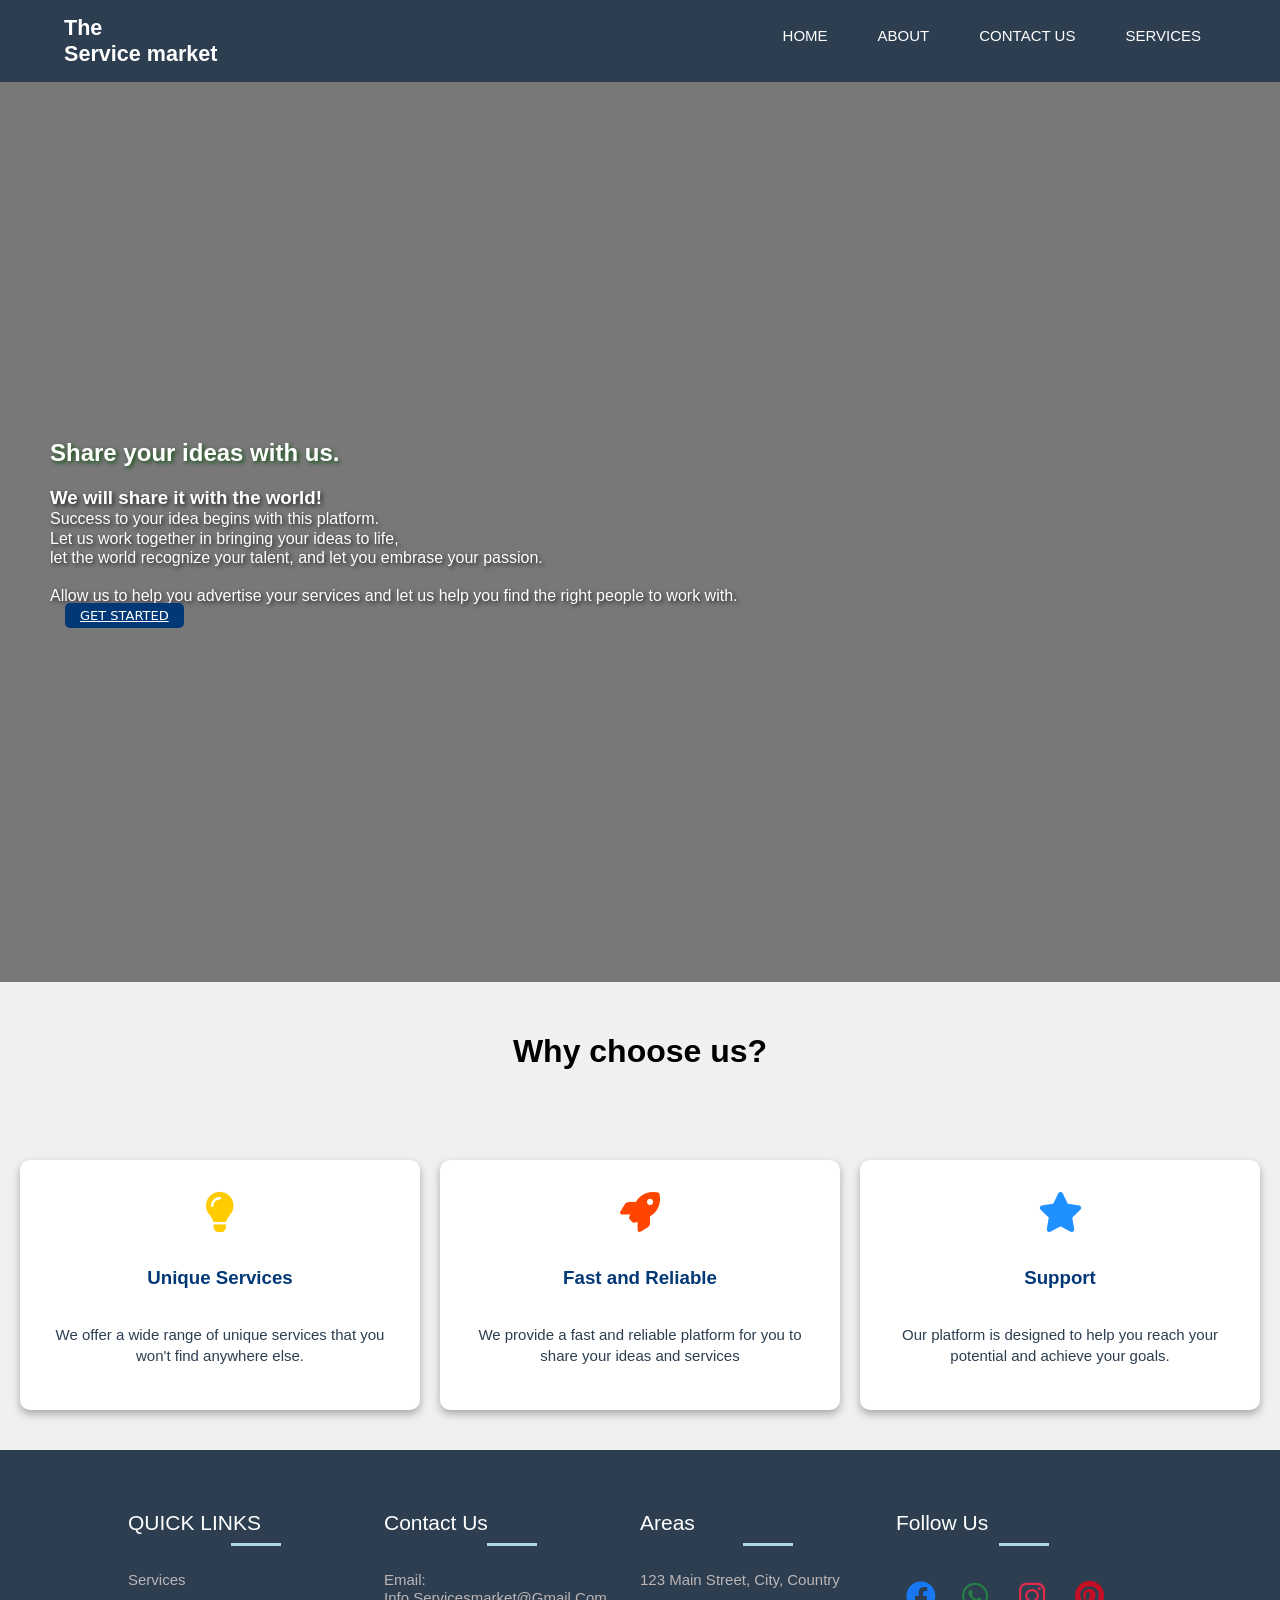
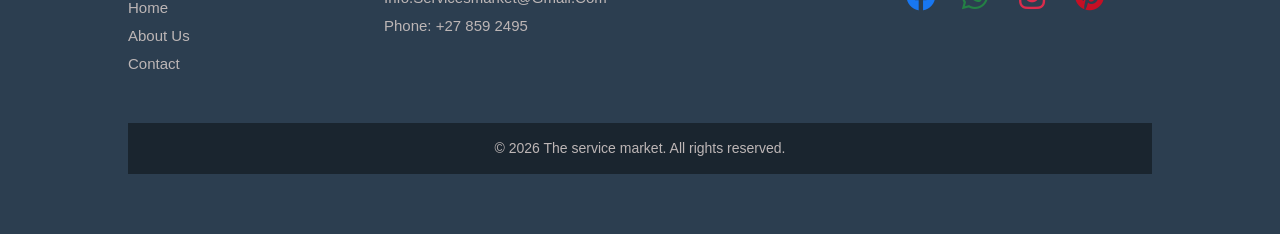
<file: index.html>
<!DOCTYPE html>
<html lang="en">
 <head>
    <meta charset="UTF-8">
    <meta name="viewport" content="width=device-width, initial-scale=1.0">
      <title>The service Market</title>
        <link rel="stylesheet" href="style.css">
        <link rel="preconnect" href="https://cdnjs.cloudflare.com">
        <link rel="dns-prefetch" href="https://cdnjs.cloudflare.com">
        <link rel="stylesheet" href="https://cdnjs.cloudflare.com/ajax/libs/font-awesome/6.0.0/css/all.min.css">
 </head>
            <!-- This is the home page of the service market website -->
<body>
     <header class="site-header">
       <nav class="site-nav">
       <h1 class="site-title">The<br>Service market</h1>
    
    <ul class="nav-list">
        <li><a href="index.html">Home</a></li>
        <li><a href="about.html">About</a></li>
        <li><a href="contact.html">Contact Us</a></li>
        <li><a href="services.html">Services</a></li>
    </ul>
       </nav>
     </header>

<main class="site-main">
     <section class="hero">
      <div class="hero-content">
        <h1>Share your ideas with us.</h1>
               <br>
               <h3>We will share it with the world!</h3>
               <p>Success to your idea begins with this platform.</p>
               <p>
               Let us work together in bringing your ideas to life,
               <br>
               let the world recognize your talent, and let you embrase your passion.<br>
               <br>
               Allow us to help you advertise your services and let us help you find the right people to work with.
               </p>

               <a href="services.html" class="button-click">Get Started</a>
      </div>
     </section>
</main>

    <section  class="Why-us">
        <div class="why">
            <h2>Why choose us?</h2>
        </div>
    <div class="cards-container">

    <div class="card-unique">
       <div class="card-icon"><i class="fa-solid fa-lightbulb"></i></div>
       <h3>Unique Services</h3>
       <p>We offer a wide range of unique services that you won't find anywhere else.</p>
    </div>
      
    <div class="card-unique">
       <div class="card-icon"><i class="fa-solid fa-rocket"></i></div>
       <h3>Fast and Reliable</h3>
       <p>We provide a fast and reliable platform for you to share your ideas and services</p>
    </div>

     <div class="card-unique">
       <div class="card-icon"><i class="fa-solid fa-star"></i></div>
       <h3>Support</h3>
       <p>Our platform is designed to help you reach your potential and achieve your goals.</p>
    </div>
    
    </div>
  </section>

        <footer>
            <div class="footer-col">
                <h4>QUICK LINKS</h4>
                <ul>
                    <li><a href="services.html">Services</a></li>
                    <li><a href="index.html">Home</a></li>
                    <li><a href="about.html">About Us</a></li>
                    <li><a href="contact.html">Contact</a></li>
                </ul>    
            </div>
            
            <div class="footer-col">
                <h4>Contact Us</h4>
                <ul>
                    <li><a href="#">Email: info.servicesmarket@gmail.com</a></li>
                    <li><a href="#">Phone: +27 859 2495</a></li>
                </ul>
            </div>

            <div class="footer-col">
                <h4>Areas</h4>
                <ul>
                    <li><a href="#">123 Main Street, City, Country</a></li>
                </ul>
            </div>


            <div class="footer-col">
                <h4>Follow Us</h4>
             <div class="social-links">
                <ul>
                    <a href="#" class="facebook"><i class="fa-brands fa-facebook"></i></a>
                    <a href="#" class="whatsapp"><i class="fa-brands fa-whatsapp"></i></a>
                    <a href="#" class="instagram"><i class="fa-brands fa-instagram"></i></a>
                    <a href="#" class="pinterest"><i class="fa-brands fa-pinterest"></i></a>
                </ul>
             </div>
            </div>
        <div class="footer-bottom">
            <p>&copy; 2026 The service market. All rights reserved.</p>
        </div>
        </footer>



</body>
</html>
</file>
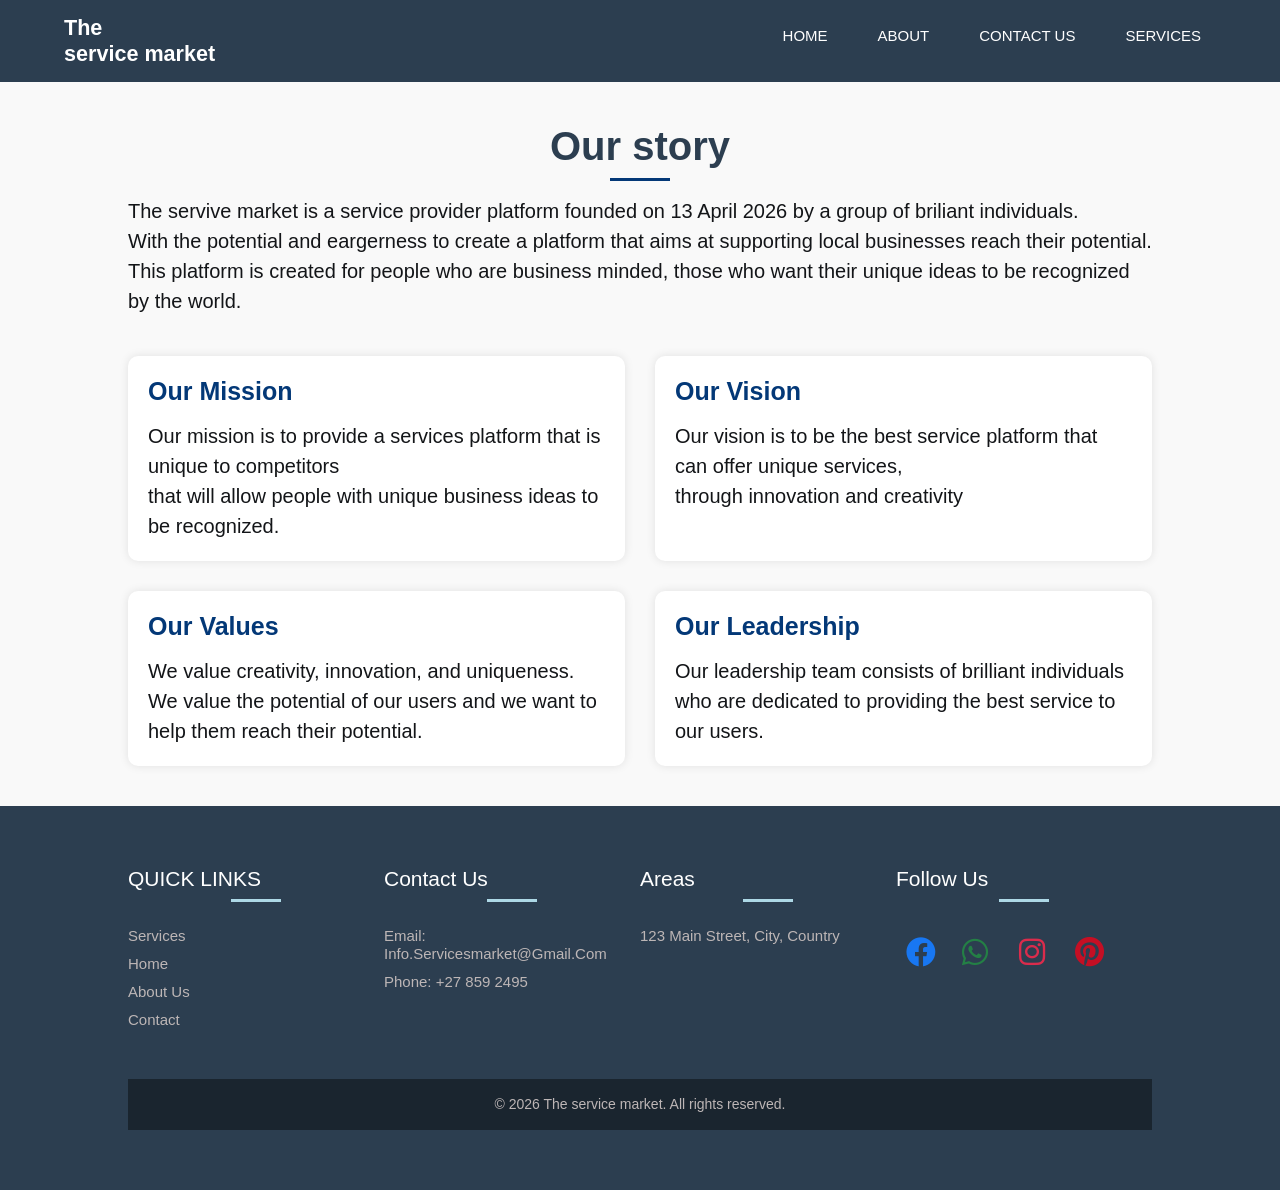
<file: about.html>
<html lang="en">
 <head>
    <meta charset="UTF-8">
    <meta name="viewport" content="width=device-width, initial-scale=1.0">
      <title>About | The service market</title>
        <link rel="stylesheet" href="style.css">
        <link rel="stylesheet" href="https://cdnjs.cloudflare.com/ajax/libs/font-awesome/6.0.0/css/all.min.css">
 </head>
        <!-- This is the about page of the service market website -->
<body>
     <header class="site-header">
       <nav class="site-nav">
       <h1 class="site-title">The<br>service market</h1>
    
    <ul class="nav-list">
        <li><a href="index.html">Home</a></li>
        <li><a href="about.html">About</a></li>
        <li><a href="contact.html">Contact Us</a></li>
        <li><a href="services.html">Services</a></li>
    </ul>
       </nav>
     </header>

                <!-- This is the main section of the about page -->

<main class="about-page">

    <section class="about-story">
        <h2>Our story</h2>
    <p>The servive market is a service provider platform founded on 13 April 2026 by a group of briliant individuals.<br>
       With the potential and eargerness to create a platform that aims at supporting local businesses reach their potential.<br>
       This platform is created for people who are business minded, those who want their unique ideas to be recognized by the world.<br></p>
    </section>

    <section class="highlights-about">
        <div class="about-card">
     <h3>Our Mission</h3>
        <p>Our mission is to provide a services platform that is unique to competitors<br>that will allow people with unique business ideas to be recognized.<br></p>
        </div>

       <div class="about-card">
        <h3>Our Vision</h3>
        <p>Our vision is to be the best service platform that can offer unique services,<br>through innovation and creativity</p>
       </div>

       <div class="about-card">
        <h3>Our Values</h3>
        <p>We value creativity, innovation, and uniqueness. We value the potential of our users and we want to help them reach their potential.</p>
       </div>

        <div class="about-card">
        <h3>Our Leadership</h3>
        <p>Our leadership team consists of brilliant individuals who are dedicated to providing the best service to our users.</p>
       </div>

    </section>
</main>


        <footer>
            <div class="footer-col">
                <h4>QUICK LINKS</h4>
                <ul>
                    <li><a href="services.html">Services</a></li>
                    <li><a href="index.html">Home</a></li>
                    <li><a href="about.html">About Us</a></li>
                    <li><a href="contact.html">Contact</a></li>
                </ul>    
            </div>
            
            <div class="footer-col">
                <h4>Contact Us</h4>
                <ul>
                    <li><a href="#">Email: info.servicesmarket@gmail.com</a></li>
                    <li><a href="#">Phone: +27 859 2495</a></li>
                </ul>
            </div>

            <div class="footer-col">
                <h4>Areas</h4>
                <ul>
                    <li><a href="#">123 Main Street, City, Country</a></li>
                </ul>
            </div>


            <div class="footer-col">
                <h4>Follow Us</h4>
             <div class="social-links">
                <ul>
                    <a href="#" class="facebook"><i class="fa-brands fa-facebook"></i></a>
                    <a href="#" class="whatsapp"><i class="fa-brands fa-whatsapp"></i></a>
                    <a href="#" class="instagram"><i class="fa-brands fa-instagram"></i></a>
                    <a href="#" class="pinterest"><i class="fa-brands fa-pinterest"></i></a>
                </ul>
             </div>
            </div>
        <div class="footer-bottom">
            <p>&copy; 2026 The service market. All rights reserved.</p>
        </div>
        </footer>
















    </body>
    </html>
</file>
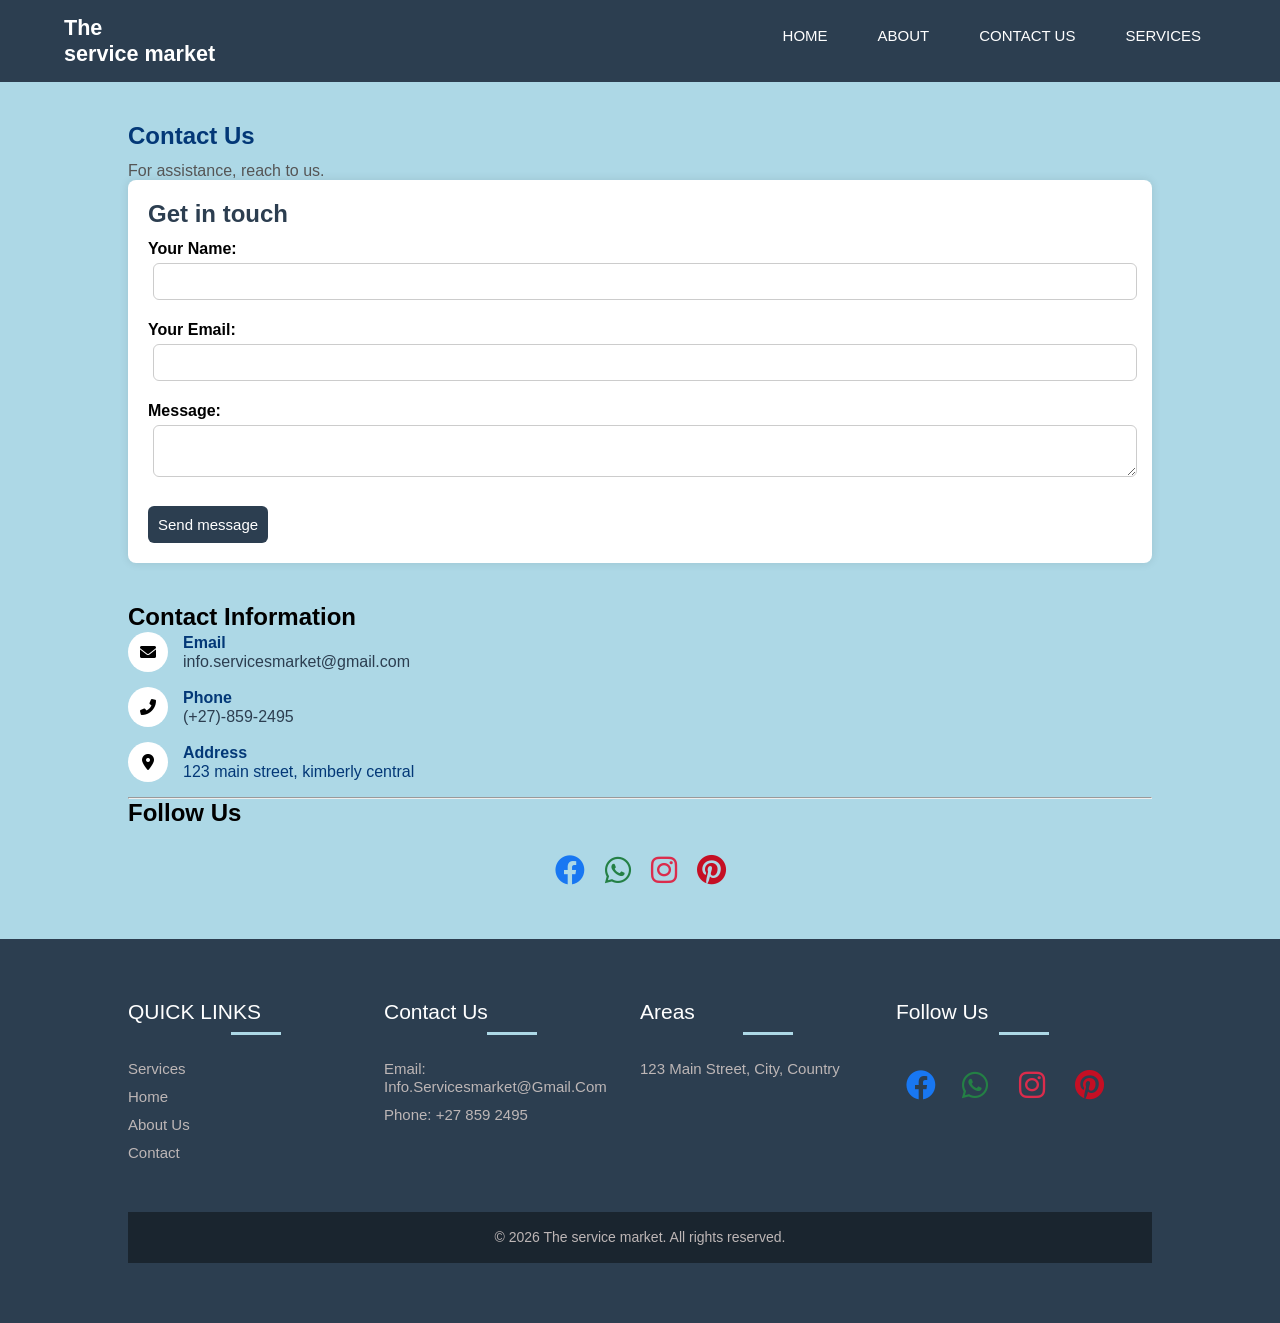
<file: contact.html>
<!DOCTYPE html>
<html lang="en">
    <head>
        <meta charset="UTF-8" />
         <meta name="viewport" content="width=device-width, initial-scale=1.0">
        <title>Contact Us | The service market</title>
        <link rel="stylesheet" href="style.css">
        <link rel="stylesheet" href="https://cdnjs.cloudflare.com/ajax/libs/font-awesome/6.0.0/css/all.min.css">
    
    <script defer src="script.js"></script>
    </head>

 <body>

         <header class="site-header">
       <nav class="site-nav">
       <h1 class="site-title">The<br>service market</h1>
    
    <ul class="nav-list">
        <li><a href="index.html">Home</a></li>
        <li><a href="about.html">About</a></li>
        <li><a href="contact.html">Contact Us</a></li>
        <li><a href="services.html">Services</a></li>
    </ul>
       </nav>
       
    <main class="contact-page">

        <section class="contact-header">
          <h1>Contact Us</h1>
          <p>For assistance, reach to us.</p>
        </section>
        
    <!-- This is the contact form section of the contact page -->
   
        <section class="contact-form-section">
          <div class="contact-form-box">
          <h2>Get in touch</h2>
    
    <div id="error"></div>      
          <form id="form" action="#" method="POST" novalidate>

         <label for="name">Your Name:</label>
            <input type="text" id="name" name="name" required>
            <span id="nameError" class="error-text"></span>
             
         <label for="email">Your Email:</label>
            <input type="email" id="email" name="email" required>
            <span id="emailError" class="error-text"></span>
             
         <label for="message">Message:</label>
            <textarea id="message" name="message" required></textarea>
            <span id="messageError" class="error-text"></span>
            
         <button type="submit" class="send-button">Send message</button>
           
         <div id="successPopup" class="popup">
            <div class="popup-content">
                <p> Message sent!</p>
                <button id="closePopup" class="close-button">OK</button>
            </div>
         </div>
          
          </form>
          </div>
        </section>
    
    <div class="contact-container">
    <section class="contact-info-card">
        <h2>Contact Information</h2>

    <div class="contact-info-item">
     <div class="contact-icon"><i class=" fa-solid fa-envelope"></i></div>
     <div class="contact-text">
      <strong>Email</strong>
      <p><a href="mailto: info.servicesmarket@gmail.com">info.servicesmarket@gmail.com</a></p>
     </div>
    </div>

    <div class="contact-info-item">
     <div class="contact-icon"><i class=" fa-solid fa-phone-alt"></i></div>
     <div class="contact-text">
      <strong>Phone</strong>
      <p><a href="tel: (+27)859 2495">(+27)-859-2495</a></p>
     </div>
    </div>

    <div class="contact-info-item">
     <div class="contact-icon"><i class=" fa-solid fa-location-dot"></i></div>
     <div class="contact-text">
      <strong>Address</strong>
      <p>123 main street, kimberly central</p>
     </div>
    </div>
  
    <hr>

            <!-- This is the social media section of the contact page -->

    <h2>Follow Us</h2>
     <div class="social-icons">

            <a href="#" class="facebook"><i class="fa-brands fa-facebook"></i></a>
            <a href="#" class="whatsapp"><i class="fa-brands fa-whatsapp"></i></a>
            <a href="#" class="instagram"><i class="fa-brands fa-instagram"></i></a>
            <a href="#" class="pinterest"><i class="fa-brands fa-pinterest"></i></a>
         
     </div> 
    </section>


    </main>



        <footer>
            <div class="footer-col">
                <h4>QUICK LINKS</h4>
                <ul>
                    <li><a href="services.html">Services</a></li>
                    <li><a href="index.html">Home</a></li>
                    <li><a href="about.html">About Us</a></li>
                    <li><a href="contact.html">Contact</a></li>
                </ul>    
            </div>
            
            <div class="footer-col">
                <h4>Contact Us</h4>
                <ul>
                    <li><a href="#">Email: info.servicesmarket@gmail.com</a></li>
                    <li><a href="#">Phone: +27 859 2495</a></li>
                </ul>
            </div>

            <div class="footer-col">
                <h4>Areas</h4>
                <ul>
                    <li><a href="#">123 Main Street, City, Country</a></li>
                </ul>
            </div>


            <div class="footer-col">
                <h4>Follow Us</h4>
             <div class="social-links">
                <ul>
                    <a href="#" class="facebook"><i class="fa-brands fa-facebook"></i></a>
                    <a href="#" class="whatsapp"><i class="fa-brands fa-whatsapp"></i></a>
                    <a href="#" class="instagram"><i class="fa-brands fa-instagram"></i></a>
                    <a href="#" class="pinterest"><i class="fa-brands fa-pinterest"></i></a>
                </ul>
             </div>
            </div>
        <div class="footer-bottom">
            <p>&copy; 2026 The service market. All rights reserved.</p>
        </div>
        </footer>


<script src="script.js"></script>
    

    </body>
    </html>
</file>
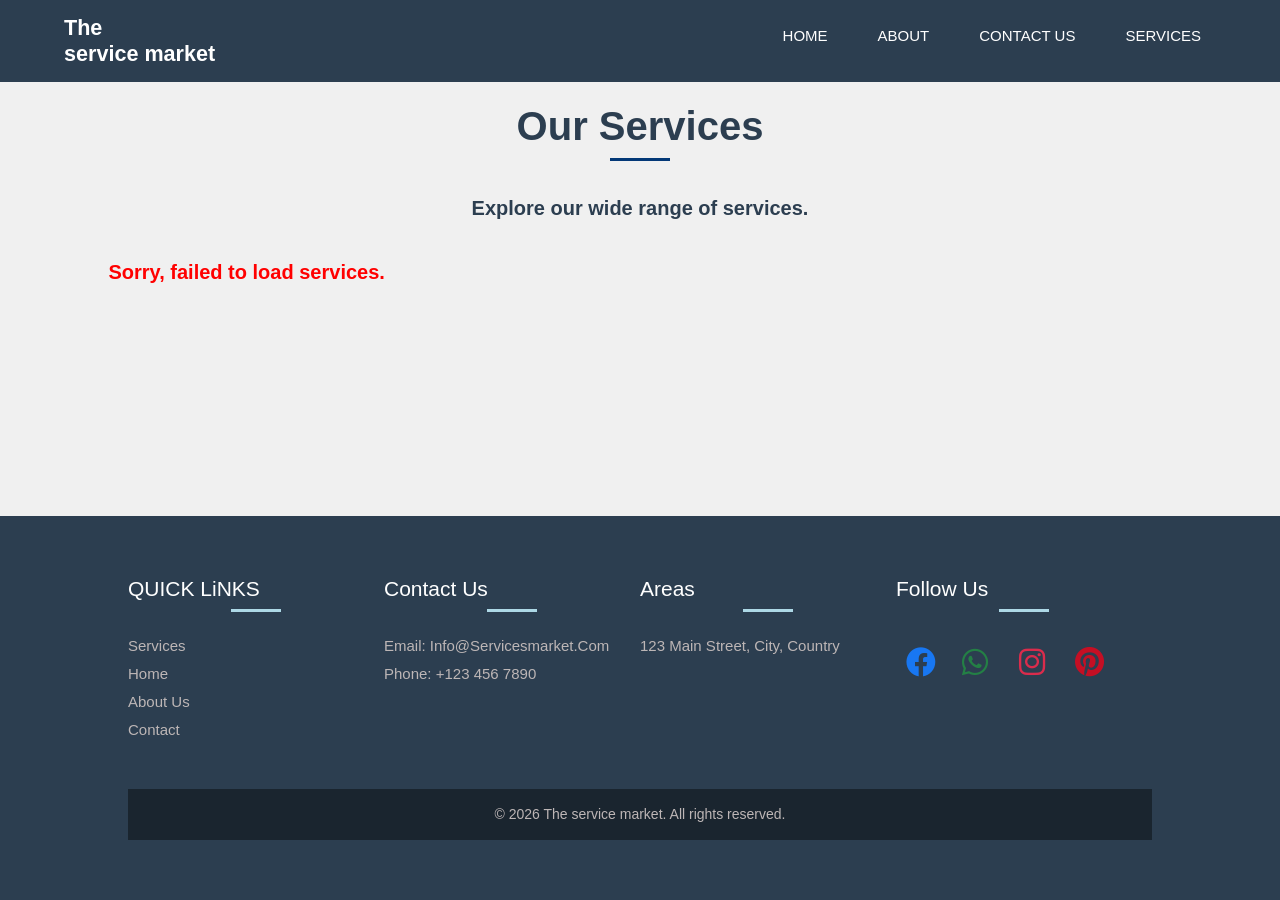
<file: services.html>
<! DOCTYPE html>
<html lang="en">
 <head>
    <meta charset="UTF-8">
    <meta name="viewport" content="width=device-width, initial-scale=1.0">
      <title>Services |The service Market</title>
        <link rel="stylesheet" href="style.css">
        <link rel="stylesheet" href="https://cdnjs.cloudflare.com/ajax/libs/font-awesome/6.0.0/css/all.min.css">
 </head>

 <body>
     <header class="site-header">
       <nav class="site-nav">
       <h1 class="site-title">The<br>service market</h1>
    
    <ul class="nav-list">
        <li><a href="index.html">Home</a></li>
        <li><a href="about.html">About</a></li>
        <li><a href="contact.html">Contact Us</a></li>
        <li><a href="services.html">Services</a></li>
        
    </ul>
       </nav>
     </header>

<body>

   <main class="services-page">
    <section class="services-header">
        <h1>Our Services</h1>
        <p>Explore our wide range of services.</p>


        <!-- Business cards will go here using the api -->
    <div id="card-container" class="card-container">
    </div>

    </section>
</main>











        <footer>
            <div class="footer-col">
                <h4>QUICK LiNKS</h4>
                <ul>
                    <li><a href="services.html">Services</a></li>
                    <li><a href="index.html">Home</a></li>
                    <li><a href="about.html">About Us</a></li>
                    <li><a href="contact.html">Contact</a></li>
                </ul>    
            </div>
            
            <div class="footer-col">
                <h4>Contact Us</h4>
                <ul>
                    <li><a href="#">Email: info@servicesmarket.com</a></li>
                    <li><a href="#">Phone: +123 456 7890</a></li>
                </ul>
            </div>

            <div class="footer-col">
                <h4>Areas</h4>
                <ul>
                    <li><a href="#">123 Main Street, City, Country</a></li>
                </ul>
            </div>


            <div class="footer-col">
                <h4>Follow Us</h4>
             <div class="social-links">
                <ul>
                    <a href="#" class="facebook"><i class="fa-brands fa-facebook"></i></a>
                    <a href="#" class="whatsapp"><i class="fa-brands fa-whatsapp"></i></a>
                    <a href="#" class="instagram"><i class="fa-brands fa-instagram"></i></a>
                    <a href="#" class="pinterest"><i class="fa-brands fa-pinterest"></i></a>
                </ul>
             </div>
            </div>
        <div class="footer-bottom">
            <p>&copy; 2026 The service market. All rights reserved.</p>
        </div>
        </footer>


        <script src="apiscript.js"></script>




</body>
</html>
</file>
<file: style.css>
*{
    margin: 0;
    padding: 0;
    box-sizing: border-box;
}

/* Header for the the navigation */



.site-nav{
    color: white;
    font-size: 0.9rem;
    font-family: Arial;
}

.site-nav{
    display: flex;
    justify-content: space-between;
    align-items: center;
    padding: 15px 5%;

}

.site-header{
    background-color: #2C3E50;
    position: sticky;
    top: 0;
    width: 100%;
    z-index: 1000;
}

.nav-list{
    display: flex;
    list-style-type: none;
    gap: 20px;
}


.nav-list a{
    text-decoration: none;
    text-transform: uppercase;
    font-weight: 500;
    font-size: 15px;
    color: white;
    padding: 5px 15px;
    font-family: Arial, Helvetica, sans-serif;
}

.nav-list a:hover{
    color: white;
    text-decoration: none;
    box-shadow: 0 0 10px;
}
 

/* For the background cover which is the hero section */

.hero{
    background-image: linear-gradient(rgba(0,0,0,0.5), rgba(0,0,0,0.5)), url('https://res.cloudinary.com/dkiakqfui/image/upload/q_auto/f_auto/v1776047355/Lets_work_together_hh9m6f_1_haiz81.jpg');
    background-size: cover;
    background-position: center;
    background-attachment: scroll;
    height: 100vh;
    justify-content: center;
    display: flex;
    flex-direction: column;
    align-items: flex-start;
    padding: 50px;
}

.hero-content{
    text-align: left;
    position: relative;
    color: white;
    max-width: 700px;
    z-index: 2;
}

/* This is for the text in the hero section and how it looks with the shadow and the font */


.hero-content h1{
    font-family: 'Franklin Gothic Medium', 'Arial Narrow', Arial, sans-serif;
    color:rgb(255, 255, 255);
    text-shadow: 2px 2px 4px #145214;
}

.hero-content h2{
    background-color: rgba(0,0,0,0.4);
    padding: 20px;
    text-shadow: 2px 2px 4px rgba(0,0,0,0.7);
    font-family: Arial, Helvetica, sans-serif;
}

.hero-content h3,
.hero-content p{
    text-shadow: 2px 2px 4px rgba(0,0,0,0.7);
    font-family: Arial, Helvetica, sans-serif;
}

/* This is for the button in the hero section */

.button-click{
    padding: 5px 15px;
    margin: 15px;
    border-radius: 5px;
    font-size: 13px;
    font-family: system-ui;
    text-transform: uppercase;
    background-color: #033877;
    color: white;
    border: none;
    cursor: pointer;
    transition: 0.3s ease;
    

}





.button-click:hover{
    box-shadow: 0 0 10px white;
    transform: scale(1.1);
}

.cards-container{
    display: flex;
    gap: 20px;
    padding: 40px 20px;
    justify-content: space-around;
    flex-wrap: wrap;
}

.card-unique{
    display: flex;
    flex-direction: column;
    align-items: center;
    justify-content: center;
    background: white;
    border-radius: 10px;
    padding: 20px;
    text-align: center;
    box-shadow: 0 4px 8px rgba(0,0,0,0.3);
    flex: 1;
    min-height: 250px;
    min-width: 250px;
}
.card-unique p{
    color: #2C3E50;
    font-size: 15px;
    font-weight: 500;
    line-height: 1.4;
    font-family: Arial, Helvetica, sans-serif;
    margin-top: 20px;
    padding: 15px;
}

.card-unique h3{
    margin-top: 15px;
    color: #033877;
    font-family: sans-serif;
}
.why-us h2{
    text-align: center;
    text-underline-offset: 8px;
    text-decoration-color: #033877;
    padding: 20px;
    margin: 30px;
    font-size: 2rem; 
}


.card-unique:nth-child(1) .card-icon i{
    color: #ffcc00;
}
.card-unique:nth-child(2) .card-icon i{
    color: #ff4500;
}
.card-unique:nth-child(3) .card-icon i{
    color: #1e90ff;
}

.card-unique .card-icon{
    font-size: 40px;
    margin-bottom: 15px;
}


.card-unique:hover{
    transform: translateY(-5px);
    box-shadow: 0 8px 20px rgba(0,0,0,0.2);
}




/* This is for the About page styling */

.about-page{
    padding: 40px 10%;
    background-color: #f9f9f9f9;
    font-family: Arial, Helvetica, sans-serif;
    
}

/* this is for the headings */

.about-story h2{
    margin-bottom: 15px;
    font-size: 2.5rem;
    text-align: center;
    font-weight: bold;
    color: #2C3E50;
}
.about-story h2::after{
    content: "";
    display: block;
    height: 3px;
    width: 60px;
    background-color: #033877;
    margin-top: 8px;
    margin-left: auto;
    margin-right: auto;

}

/* This is for how the text displays in the card */

.highlights-about{
    display: grid;
    grid-template-columns: 1fr 1fr;
    margin-top: 40px;
    gap: 30px;
}

.about-card{
    background-color: white;
    padding: 20px;
    border-radius: 10px;
    box-shadow: 0 0 10px rgba(0,0,0,0.1);
    transition: transform 0.3s ease, box-shadow 03s ease;
}

.about-card:hover{
    transform: translateY(-5px);
    box-shadow: 0 8px 20px rgba(0,0,0,0.2);
}

.about-page p{
    color: #131518;
    font-size: 20px;
    justify-content: center;
    line-height: 1.5;
    margin-top: 15px;
}
.about-card h3{
    margin-bottom: 10px;
    color: #033877;
    font-size: 25px;

}


/* This is for the contact-page */

.contact-page{
    padding: 40px 10%;
    background-color: lightblue;
    font-family: Arial, Helvetica, sans-serif;
}

.contact-header h1{
    color: #033877;
    margin-bottom: 10px;
}
.contact-header p{
    color: #555;
}

.contact-form-box{
    background-color: white;
    padding: 20px;
    border-radius: 8px;
    box-shadow: 0 0 10px rgba(0,0,0,0.1);
    margin-bottom: 40px;
}

.contact-form-box h2{
    margin-bottom: flex;
    color: #2C3E50;
}

.contact-form-box label{
    display: block;
    margin-top: 10px;
    font-weight: bold;
}
.contact-form-box input,
.contact-form-box textarea{
    width: 100%;
    margin: 5px;
    padding: 10px;
    border: 1px solid #CCC;
    border-radius: 6px;

}
    
.send-button{
    padding: 10px;
    text-decoration: white;
    padding: 10px;
    border: none;
    border-radius: 6px;
    background-color:  #2C3E50;
    color: #FFFFFF;
    font-size: 15px;
    font-weight: 400;
    cursor: pointer;
    transition: 0.3s ease;
    margin-top: 0;
}

.send-button:hover{
    background-color: navy;
    transform: scale(1.1) 
}
    


.contact-form-box button{
    margin-top: 15px;
}

.contact-info-section h2{
    margin-bottom: 20px;
    color: #2C3E50;
}

.contact-info-item{
    display: flex;
    align-items: center;
    margin-bottom: 15px;
}

.contact-icon{
    width: 40px;
    height: 40px;
    background-color: white;
    border-radius: 50%;
    display: flex;
    align-items: center;
    justify-content: center;
    margin-right: 15px;
    flex-shrink: 0;
}

.contact-text{
    display: block;
    color: #033877;
}

.contact-text p a{
    display: block;
    color: #2C3E50;
    text-decoration: none;
}

.error-text{
    color: red;
    font-size: 12px;
    margin-top: 5px;
    display: flex;
}
.input-error{
    border-color: red;
}

.popup{
    display: none;
    position: fixed;
    top: 0;
    left: 0;
    width: 100%;
    height: 100%;
    background-color: rgba(0,0,0,0.5);
    justify-content: center;
    align-items: center;
}

.popup-content{
    background-color: white;
    padding: 20px;
    border-radius: 8px;
    text-align: center;
}

.popup-button{
    margin-top: 15px;
    padding: 10px 20px;
    background-color: #2C3E50;
    color: white;
    border: none;
    border-radius: 6px;
    cursor: pointer;
}

.contact text p a:hover{
    text-decoration: underline;
}

.contact-social{
    display: flex;
    gap: 15px;
    margin-top: 15px;
}

.contact-social a{
    font-size: 1.5rem;
    color: #033877;
    transition: color 0.3s ease;

}

.contact-social a:hover{
    color: #2C3E50;
}

.social-icons{
    padding: 10px;
    margin-top: 15px;
    display: flex;
    gap: 20px;
    justify-content: center;

}
.social-icons a{
    font-size: 30px;
    text-decoration: none;
    transition: transform 0.5s ease;
}

/* This is for the social media icons and their exact colors */

.facebook{
    color: #1877F2;
}
.whatsapp{
    color: #248045;
}
.instagram{
    color: #db2c4c;
}
.pinterest{
    color: #c50f24;
}


/* This is to create the pop-up icon when you hover on it and how much must it zoom by scale of 1.3, */

.social-icons a:hover{
    transform: scale(1.3);
    filter: brightness(1.4);
}



/* THIS IS FOR THE FOOTER */

body{
    font-family: sans-serif;
    line-height: 1.2;
    display: flex;
    flex-direction: column;
    height: 100vh;
    background-color: #bbbbbb;
    
}

footer{
    display: flex;
    flex-wrap: wrap;
    margin-top: auto;
    background-color: #2C3E50;
    padding: 60px 10%;

}

ul{
    list-style-type: none;
    
}

.footer-col{
    width: 25%;
    align-items: flex-start;
    justify-content: space-between;
}

.footer-col h4{
    position: relative;
    margin-bottom: 25px;
    font-weight: 400;
    font-size: 21px;
    color: #FFFFFF;
    text-transform: capitalize;
}

.footer-col h4::after{
    content: "";
    display: block;
    margin-top: 8px;
    margin-left: auto;
    margin-right: auto;
    bottom: -12px;
    height: 3px;
    width: 50px;
    background-color: lightblue;
}




ul li:not(:last-child){
    margin-bottom: 10px;
}

footer ul li a{
    display: block;
    font-size: 15px;
    text-transform: capitalize;
    color: #bdb6b6;
    text-decoration: none;
    transition: 0.4s ease;
}
footer ul li a:hover{
    color: white;
    padding-left: 5px;
}

.social-links a{
    padding: 10px;
    margin: 0 8px 8px 0;
    display: inline-block;
    justify-content: center;
    line-height: 25px;
    height: 44px;
    width: 44px;

}
.social-links a{
    font-size: 30px;
    text-decoration: none;
    transition: transform 0.5s ease;
}

.social-links a:hover{
    transform: scale(1.3);
    filter: brightness(1.4);
}

.footer-bottom{
    background-color: #1A252F;
    font-size: 14px;
    padding: 10px 0;
    margin-top: 50px;
    min-width: 100%;
}

.footer-bottom p{
    color: #bdb6b6;
    margin: 0;
    padding: 7px;
    text-align: center;

}


/* This is for the SERVICES PAGE */


body{
    background-color: #f0f0f0;
    font-family: sans-serif;
    
}
.services-header h1{
    margin-bottom: 15px;
    padding: 20px;
    font-size: 2.5rem;
    text-align: center;
    font-weight: bold;
    color: #2C3E50;
}
.services-header h1::after{
    content: "";
    display: block;
    height: 3px;
    width: 60px;
    background-color: #033877;
    margin-top: 8px;
    margin-left: auto;
    margin-right: auto;
}

.services-header p{
    text-align: center;
    font-size: 20px;
    color: #2C3E50;
    font-weight: bold;
    font-family: sans-serif
}

.card-container{
    display: grid;
    grid-template-columns: repeat(3, 1fr);
    justify-content: center;
    gap: 20px;
    padding: 20px;
    max-width: 1200px;
    flex-wrap: wrap;
    margin: auto;
}

.card{
    width: 100%;
    max-width: 325px;
    height: 500px;
    flex-direction: column;
    display: flex;
    background-color: #FFFFFF;
    border-radius: 8px;
    overflow: hidden;
    box-shadow: 1px 2px 4px rgba(0,0,0,0.2);
    margin: 0 auto;
}


.card img{
    max-width: 325px;
    height: 300px;
    object-fit: cover;
    

}

.card-content{
    padding: 15px;
    flex-grow: 1;
    flex-direction: column;
    justify-content: space-between;
}


.card-content h3{
    margin-bottom: 8px;
    color: #033877;
    text-align: center;
}
.card-content p{
    color: black;
    font-size: 15px;
    line-height: 1.3;
}

.card:hover{
    transform: translateY(-5px);
    box-shadow: 0 8px 20px rgba(0,0,0,0.2);
}
.btn{
    display: block;
    padding: 10px 15px;
    margin: 0 auto;
    background-color: #333;
    border-radius: 6px;
    margin-top: 16px;
    color: #FFFFFF;
    
}

.btn:hover{
    background-color: #555;
    transform: scale(1.05);
    transition: 0.3s ease;
}

.why h2{
    text-align: center;
    text-underline-offset: 8px;
    text-decoration-color: #033877;
    padding: 20px;
    margin: 30px;
    font-size: 2rem; 
}

/* FOR RESPONSIVENESS TO DIFFERENT SCREEN SIZES */

/* For molbile phones */
@media (max-width: 768px){
    .site-nav{
        flex-direction: column;
        align-items: flex-start;
    }
    .nav-list{
        flex-direction: column;
        gap: 10px;
        margin-top: 10px;
    }
    .hero-content{
        position: static;
        text-align: center;
        padding: 20px;
    }

    .card-container{
    grid-template-columns: repeat(1, 1fr);
}

    .highlights-about{
        grid-template-columns: 1fr;
    }
    footer{
        flex-direction: column;
        align-items: center;
        padding: 15px 5%;
    }


    .footer-col{
        width: 100%;
        text-align: center;
    }
}




/* For tablets and large screens */
@media (min-width: 769px) and (max-width: 1024px){
    .site-nav{
        flex-direction: column;
        align-items: flex-start;
    }
    .nav-list{
        flex-direction: column;
        gap: 10px;
        margin-top: 10px;
    }
    .hero-content{
        position: static;
        text-align: center;
        padding: 20px;
    }
    .highlights-about{
        grid-template-columns: 1fr;
    }
    footer{
        flex-direction: column;
        align-items: center;
        padding: 15px 5%;
    }
    .footer-col{
        width: 100%;
        text-align: center;
        margin-bottom: 20px;
    }
}




/* 2. Small Devices (640px and up) */


@media (min-width: 600px) {
  .card-container{
    grid-template-columns: repeat(2, 1fr);
}
}

/* 3. Medium Devices (768px and up - Tablets) */
@media (min-width: 768px) {
    .card-container{
        grid-template-columns: repeat(2, 1fr);
    }
}

/* 4. Large Devices (1024px and up - Laptops) */
@media (min-width: 1024px) {
    .card-container{
        grid-template-columns: repeat(3, 1fr);
    }
}

/* 5. Extra Large (1280px and up) */
@media (min-width: 1280px) {
    .content { 
        max-width: 1200px; 
    }
}
</file>
